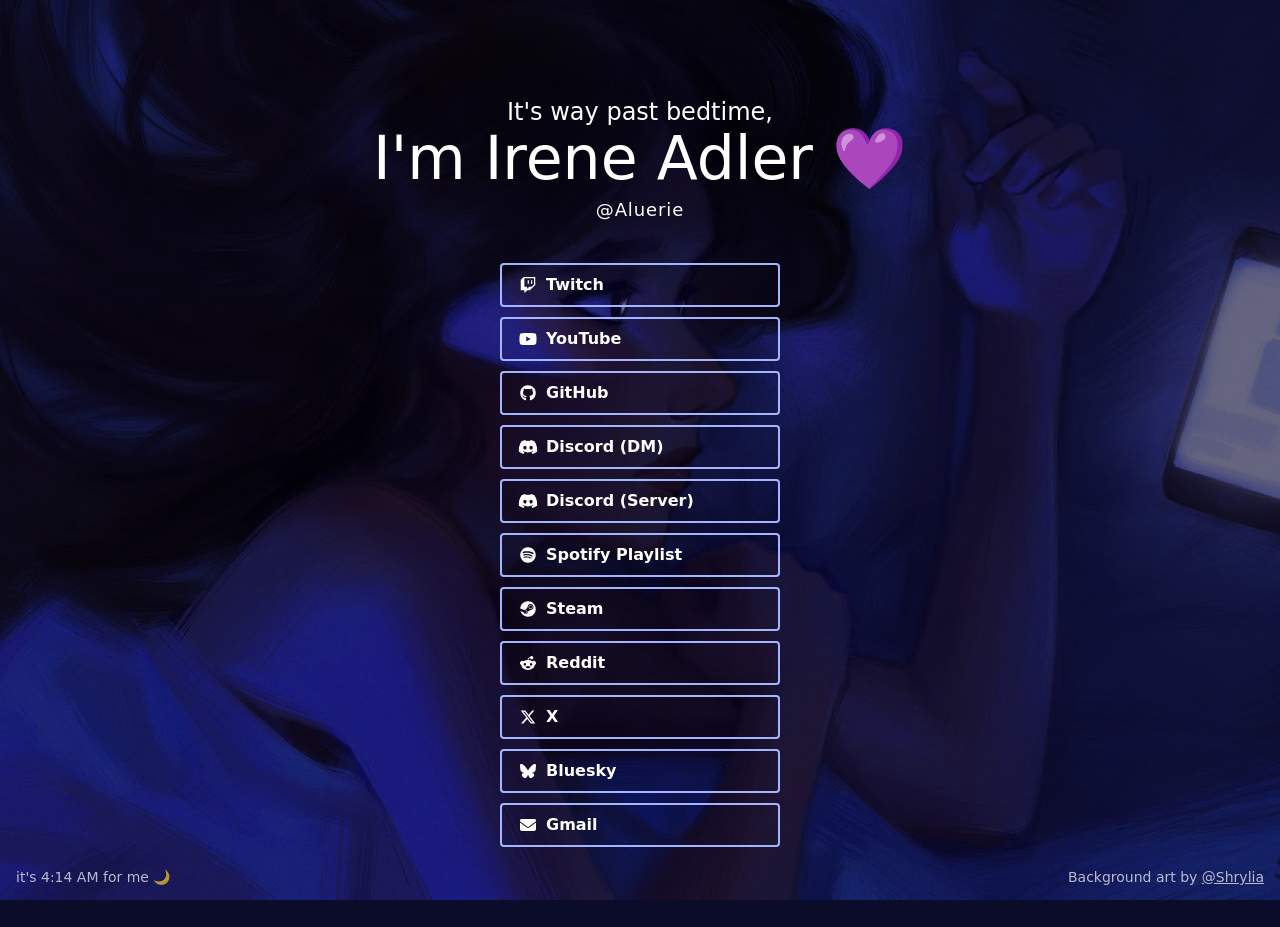
<file: index.html>
<!DOCTYPE html>
<html lang="en">
  <head>
    <meta charset="UTF-8">
    <meta name="viewport" content="width=device-width, initial-scale=1.0">
    <title>Irene Adler 💜 (@Aluerie)</title>
    <meta name="description"
          content="Hello there, I'm Irene Adler 💜 (@Aluerie). Links to my Twitch, GitHub, Discord and more.">
    <meta property="og:type" content="website">
    <meta property="og:url" content="https://aluerie.github.io/">
    <meta property="og:title" content="Hello there, I'm Irene Adler 💜 (@Aluerie)">
    <meta property="og:description" content="Links to my Twitch, GitHub, Discord and more">
    <!-- Link preview image, rendered from .github/og-image.html (see README). -->
    <meta property="og:image" content="https://aluerie.github.io/img/og.jpg">
    <meta property="og:image:width" content="1200">
    <meta property="og:image:height" content="630">
    <meta property="og:image:alt" content="Hello there, I'm Irene Adler 💜 @Aluerie, with Twitch, YouTube, GitHub, Discord, Spotify and Steam links, over art of a girl lying in bed at night lit by her phone">
    <meta name="twitter:card" content="summary_large_image">
    <meta name="twitter:image" content="https://aluerie.github.io/img/og.jpg">
    <meta name="theme-color" content="#6366f1">
    <!-- Discord card shown when the link is posted in Discord.
         Its buttons copy the link list in <main> below: when a link changes, update both.
         Max 5 buttons per row; buttons only accept web links (no mailto:).
         Button logos are custom emojis from img/emojis, given by "id" only: adding their "name" makes Discord drop the buttons.
         Test after pushing: wait ~10 min, then post https://aluerie.github.io/?v=<new number>. -->
    <script id="discord:component-embed" type="application/json">
      {
        "component": {
          "type": 17,
          "accent_color": 6514417,
          "components": [
            {
              "type": 9,
              "components": [
                { "type": 10, "content": "### Hello there, I'm Irene Adler 💜\n-# @Aluerie" },
                { "type": 10, "content": "Links to my Twitch, GitHub, Discord and more" }
              ],
              "accessory": {
                "type": 11,
                "media": { "url": "https://avatars.githubusercontent.com/u/33165440" }
              }
            },
            {
              "type": 12,
              "items": [
                {
                  "media": { "url": "https://aluerie.github.io/img/og.jpg" },
                  "description": "Hello there, I'm Irene Adler 💜 @Aluerie, over art of a girl lying in bed at night lit by her phone"
                }
              ]
            },
            {
              "type": 1,
              "components": [
                { "type": 2, "style": 5, "label": "Twitch", "emoji": { "id": "1574793756203552848" }, "url": "https://www.twitch.tv/irene_adler__" },
                { "type": 2, "style": 5, "label": "YouTube", "emoji": { "id": "1574793792681283694" }, "url": "https://www.youtube.com/@Aluerie" },
                { "type": 2, "style": 5, "label": "GitHub", "emoji": { "id": "1574793669519613992" }, "url": "https://github.com/Aluerie" },
                { "type": 2, "style": 5, "label": "Discord (DM)", "emoji": { "id": "1574793652289409035" }, "url": "https://discord.com/users/312204139751014400" },
                { "type": 2, "style": 5, "label": "Discord (Server)", "emoji": { "id": "1574793652289409035" }, "url": "https://discord.gg/K8FuDeP" }
              ]
            },
            {
              "type": 1,
              "components": [
                { "type": 2, "style": 5, "label": "Spotify Playlist", "emoji": { "id": "1574793719075307520" }, "url": "https://open.spotify.com/playlist/7fVAcuDPLVAUL8555vy8Kz" },
                { "type": 2, "style": 5, "label": "Steam", "emoji": { "id": "1574793738499137707" }, "url": "https://steamcommunity.com/id/dorothy_a/" },
                { "type": 2, "style": 5, "label": "Reddit", "emoji": { "id": "1574793700326899804" }, "url": "https://www.reddit.com/u/Aluerie" },
                { "type": 2, "style": 5, "label": "X", "emoji": { "id": "1574793774050181222" }, "url": "https://x.com/AluerieX" },
                { "type": 2, "style": 5, "label": "Bluesky", "emoji": { "id": "1574793600871571606" }, "url": "https://bsky.app/profile/aluerie.bsky.social" }
              ]
            },
            { "type": 14, "divider": true, "spacing": 1 },
            { "type": 10, "content": "-# ✉️ aluerie@gmail.com · Background art by [@Shrylia](https://x.com/shrylia)" }
          ]
        }
      }
    </script>
    <link rel="icon" type="image/png" href="img/favicon.png">
    <link rel="apple-touch-icon" href="apple-touch-icon.png">
    <link rel="stylesheet" href="css/style.css">
    <script src="js/eggs.js" defer></script>
    <script src="js/hearts.js" defer></script>
    <script src="js/page.js" defer></script>
    <script src="js/status.js" defer></script>
  </head>
  <body>
    <!-- Icons: Font Awesome Free 6.5.2 by @fontawesome - https://fontawesome.com
         License - https://fontawesome.com/license/free (Icons: CC BY 4.0) -->
    <svg class="sprite" aria-hidden="true">
        <symbol id="i-twitch" viewBox="0 0 512 512"><path d="M391.17,103.47H352.54v109.7h38.63ZM285,103H246.37V212.75H285ZM120.83,0,24.31,91.42V420.58H140.14V512l96.53-91.42h77.25L487.69,256V0ZM449.07,237.75l-77.22,73.12H294.61l-67.6,64v-64H140.14V36.58H449.07Z"/></symbol>
        <symbol id="i-youtube" viewBox="0 0 576 512"><path d="M549.655 124.083c-6.281-23.65-24.787-42.276-48.284-48.597C458.781 64 288 64 288 64S117.22 64 74.629 75.486c-23.497 6.322-42.003 24.947-48.284 48.597-11.412 42.867-11.412 132.305-11.412 132.305s0 89.438 11.412 132.305c6.281 23.65 24.787 41.5 48.284 47.821C117.22 448 288 448 288 448s170.78 0 213.371-11.486c23.497-6.321 42.003-24.171 48.284-47.821 11.412-42.867 11.412-132.305 11.412-132.305s0-89.438-11.412-132.305zm-317.51 213.508V175.185l142.739 81.205-142.739 81.201z"/></symbol>
        <symbol id="i-github" viewBox="0 0 496 512"><path d="M165.9 397.4c0 2-2.3 3.6-5.2 3.6-3.3.3-5.6-1.3-5.6-3.6 0-2 2.3-3.6 5.2-3.6 3-.3 5.6 1.3 5.6 3.6zm-31.1-4.5c-.7 2 1.3 4.3 4.3 4.9 2.6 1 5.6 0 6.2-2s-1.3-4.3-4.3-5.2c-2.6-.7-5.5.3-6.2 2.3zm44.2-1.7c-2.9.7-4.9 2.6-4.6 4.9.3 2 2.9 3.3 5.9 2.6 2.9-.7 4.9-2.6 4.6-4.6-.3-1.9-3-3.2-5.9-2.9zM244.8 8C106.1 8 0 113.3 0 252c0 110.9 69.8 205.8 169.5 239.2 12.8 2.3 17.3-5.6 17.3-12.1 0-6.2-.3-40.4-.3-61.4 0 0-70 15-84.7-29.8 0 0-11.4-29.1-27.8-36.6 0 0-22.9-15.7 1.6-15.4 0 0 24.9 2 38.6 25.8 21.9 38.6 58.6 27.5 72.9 20.9 2.3-16 8.8-27.1 16-33.7-55.9-6.2-112.3-14.3-112.3-110.5 0-27.5 7.6-41.3 23.6-58.9-2.6-6.5-11.1-33.3 2.6-67.9 20.9-6.5 69 27 69 27 20-5.6 41.5-8.5 62.8-8.5s42.8 2.9 62.8 8.5c0 0 48.1-33.6 69-27 13.7 34.7 5.2 61.4 2.6 67.9 16 17.7 25.8 31.5 25.8 58.9 0 96.5-58.9 104.2-114.8 110.5 9.2 7.9 17 22.9 17 46.4 0 33.7-.3 75.4-.3 83.6 0 6.5 4.6 14.4 17.3 12.1C428.2 457.8 496 362.9 496 252 496 113.3 383.5 8 244.8 8zM97.2 352.9c-1.3 1-1 3.3.7 5.2 1.6 1.6 3.9 2.3 5.2 1 1.3-1 1-3.3-.7-5.2-1.6-1.6-3.9-2.3-5.2-1zm-10.8-8.1c-.7 1.3.3 2.9 2.3 3.9 1.6 1 3.6.7 4.3-.7.7-1.3-.3-2.9-2.3-3.9-2-.6-3.6-.3-4.3.7zm32.4 35.6c-1.6 1.3-1 4.3 1.3 6.2 2.3 2.3 5.2 2.6 6.5 1 1.3-1.3.7-4.3-1.3-6.2-2.2-2.3-5.2-2.6-6.5-1zm-11.4-14.7c-1.6 1-1.6 3.6 0 5.9 1.6 2.3 4.3 3.3 5.6 2.3 1.6-1.3 1.6-3.9 0-6.2-1.4-2.3-4-3.3-5.6-2z"/></symbol>
        <symbol id="i-discord" viewBox="0 0 640 512"><path d="M524.531,69.836a1.5,1.5,0,0,0-.764-.7A485.065,485.065,0,0,0,404.081,32.03a1.816,1.816,0,0,0-1.923.91,337.461,337.461,0,0,0-14.9,30.6,447.848,447.848,0,0,0-134.426,0,309.541,309.541,0,0,0-15.135-30.6,1.89,1.89,0,0,0-1.924-.91A483.689,483.689,0,0,0,116.085,69.137a1.712,1.712,0,0,0-.788.676C39.068,183.651,18.186,294.69,28.43,404.354a2.016,2.016,0,0,0,.765,1.375A487.666,487.666,0,0,0,176.02,479.918a1.9,1.9,0,0,0,2.063-.676A348.2,348.2,0,0,0,208.12,430.4a1.86,1.86,0,0,0-1.019-2.588,321.173,321.173,0,0,1-45.868-21.853,1.885,1.885,0,0,1-.185-3.126c3.082-2.309,6.166-4.711,9.109-7.137a1.819,1.819,0,0,1,1.9-.256c96.229,43.917,200.41,43.917,295.5,0a1.812,1.812,0,0,1,1.924.233c2.944,2.426,6.027,4.851,9.132,7.16a1.884,1.884,0,0,1-.162,3.126,301.407,301.407,0,0,1-45.89,21.83,1.875,1.875,0,0,0-1,2.611,391.055,391.055,0,0,0,30.014,48.815,1.864,1.864,0,0,0,2.063.7A486.048,486.048,0,0,0,610.7,405.729a1.882,1.882,0,0,0,.765-1.352C623.729,277.594,590.933,167.465,524.531,69.836ZM222.491,337.58c-28.972,0-52.844-26.587-52.844-59.239S193.056,219.1,222.491,219.1c29.665,0,53.306,26.82,52.843,59.239C275.334,310.993,251.924,337.58,222.491,337.58Zm195.38,0c-28.971,0-52.843-26.587-52.843-59.239S388.437,219.1,417.871,219.1c29.667,0,53.307,26.82,52.844,59.239C470.715,310.993,447.538,337.58,417.871,337.58Z"/></symbol>
        <symbol id="i-spotify" viewBox="0 0 496 512"><path d="M248 8C111.1 8 0 119.1 0 256s111.1 248 248 248 248-111.1 248-248S384.9 8 248 8zm100.7 364.9c-4.2 0-6.8-1.3-10.7-3.6-62.4-37.6-135-39.2-206.7-24.5-3.9 1-9 2.6-11.9 2.6-9.7 0-15.8-7.7-15.8-15.8 0-10.3 6.1-15.2 13.6-16.8 81.9-18.1 165.6-16.5 237 26.2 6.1 3.9 9.7 7.4 9.7 16.5s-7.1 15.4-15.2 15.4zm26.9-65.6c-5.2 0-8.7-2.3-12.3-4.2-62.5-37-155.7-51.9-238.6-29.4-4.8 1.3-7.4 2.6-11.9 2.6-10.7 0-19.4-8.7-19.4-19.4s5.2-17.8 15.5-20.7c27.8-7.8 56.2-13.6 97.8-13.6 64.9 0 127.6 16.1 177 45.5 8.1 4.8 11.3 11 11.3 19.7-.1 10.8-8.5 19.5-19.4 19.5zm31-76.2c-5.2 0-8.4-1.3-12.9-3.9-71.2-42.5-198.5-52.7-280.9-29.7-3.6 1-8.1 2.6-12.9 2.6-13.2 0-23.3-10.3-23.3-23.6 0-13.6 8.4-21.3 17.4-23.9 35.2-10.3 74.6-15.2 117.5-15.2 73 0 149.5 15.2 205.4 47.8 7.8 4.5 12.9 10.7 12.9 22.6 0 13.6-11 23.3-23.2 23.3z"/></symbol>
        <symbol id="i-steam" viewBox="0 0 496 512"><path d="M496 256c0 137-111.2 248-248.4 248-113.8 0-209.6-76.3-239-180.4l95.2 39.3c6.4 32.1 34.9 56.4 68.9 56.4 39.2 0 71.9-32.4 70.2-73.5l84.5-60.2c52.1 1.3 95.8-40.9 95.8-93.5 0-51.6-42-93.5-93.7-93.5s-93.7 42-93.7 93.5v1.2L176.6 279c-15.5-.9-30.7 3.4-43.5 12.1L0 236.1C10.2 108.4 117.1 8 247.6 8 384.8 8 496 119 496 256zM155.7 384.3l-30.5-12.6a52.79 52.79 0 0 0 27.2 25.8c26.9 11.2 57.8-1.6 69-28.4 5.4-13 5.5-27.3.1-40.3-5.4-13-15.5-23.2-28.5-28.6-12.9-5.4-26.7-5.2-38.9-.6l31.5 13c19.8 8.2 29.2 30.9 20.9 50.7-8.3 19.9-31 29.2-50.8 21zm173.8-129.9c-34.4 0-62.4-28-62.4-62.3s28-62.3 62.4-62.3 62.4 28 62.4 62.3-27.9 62.3-62.4 62.3zm.1-15.6c25.9 0 46.9-21 46.9-46.8 0-25.9-21-46.8-46.9-46.8s-46.9 21-46.9 46.8c.1 25.8 21.1 46.8 46.9 46.8z"/></symbol>
        <symbol id="i-reddit-alien" viewBox="0 0 512 512"><path d="M373 138.6c-25.2 0-46.3-17.5-51.9-41l0 0c-30.6 4.3-54.2 30.7-54.2 62.4l0 .2c47.4 1.8 90.6 15.1 124.9 36.3c12.6-9.7 28.4-15.5 45.5-15.5c41.3 0 74.7 33.4 74.7 74.7c0 29.8-17.4 55.5-42.7 67.5c-2.4 86.8-97 156.6-213.2 156.6S45.5 410.1 43 323.4C17.6 311.5 0 285.7 0 255.7c0-41.3 33.4-74.7 74.7-74.7c17.2 0 33 5.8 45.7 15.6c34-21.1 76.8-34.4 123.7-36.4l0-.3c0-44.3 33.7-80.9 76.8-85.5C325.8 50.2 347.2 32 373 32c29.4 0 53.3 23.9 53.3 53.3s-23.9 53.3-53.3 53.3zM157.5 255.3c-20.9 0-38.9 20.8-40.2 47.9s17.1 38.1 38 38.1s36.6-9.8 37.8-36.9s-14.7-49.1-35.7-49.1zM395 303.1c-1.2-27.1-19.2-47.9-40.2-47.9s-36.9 22-35.7 49.1c1.2 27.1 16.9 36.9 37.8 36.9s39.3-11 38-38.1zm-60.1 70.8c1.5-3.6-1-7.7-4.9-8.1c-23-2.3-47.9-3.6-73.8-3.6s-50.8 1.3-73.8 3.6c-3.9 .4-6.4 4.5-4.9 8.1c12.9 30.8 43.3 52.4 78.7 52.4s65.8-21.6 78.7-52.4z"/></symbol>
        <symbol id="i-x-twitter" viewBox="0 0 512 512"><path d="M389.2 48h70.6L305.6 224.2 487 464H345L233.7 318.6 106.5 464H35.8L200.7 275.5 26.8 48H172.4L272.9 180.9 389.2 48zM364.4 421.8h39.1L151.1 88h-42L364.4 421.8z"/></symbol>
        <!-- From Font Awesome Free 6.7.2 (6.5.2 has no Bluesky logo). -->
        <symbol id="i-bluesky" viewBox="0 0 512 512"><path d="M111.8 62.2C170.2 105.9 233 194.7 256 242.4c23-47.6 85.8-136.4 144.2-180.2c42.1-31.6 110.3-56 110.3 21.8c0 15.5-8.9 130.5-14.1 149.2C478.2 298 412 314.6 353.1 304.5c102.9 17.5 129.1 75.5 72.5 133.5c-107.4 110.2-154.3-27.6-166.3-62.9l0 0c-1.7-4.9-2.6-7.8-3.3-7.8s-1.6 3-3.3 7.8l0 0c-12 35.3-59 173.1-166.3 62.9c-56.5-58-30.4-116 72.5-133.5C100 314.6 33.8 298 15.7 233.1C10.4 214.4 1.5 99.4 1.5 83.9c0-77.8 68.2-53.4 110.3-21.8z"/></symbol>
        <symbol id="i-envelope" viewBox="0 0 512 512"><path d="M48 64C21.5 64 0 85.5 0 112c0 15.1 7.1 29.3 19.2 38.4L236.8 313.6c11.4 8.5 27 8.5 38.4 0L492.8 150.4c12.1-9.1 19.2-23.3 19.2-38.4c0-26.5-21.5-48-48-48H48zM0 176V384c0 35.3 28.7 64 64 64H448c35.3 0 64-28.7 64-64V176L294.4 339.2c-22.8 17.1-54 17.1-76.8 0L0 176z"/></symbol>
    </svg>
    <main>
      <p class="greeting">Hello there,</p>
      <h1>I'm Irene Adler <span class="heart-egg">💜</span></h1>
      <button class="handle" type="button" title="Copy handle">@Aluerie</button>
      <!-- These links are repeated in the Discord card JSON in <head>: when a link changes, update both.
           A new button needs a brand-* class in css/style.css and, if it's a new logo, an icon <symbol> above. -->
      <ul>
        <li>
          <a class="link-btn brand-twitch" href="https://www.twitch.tv/irene_adler__">
            <svg class="icon" aria-hidden="true"><use href="#i-twitch"/></svg><span>Twitch</span></a>
        </li>
        <li>
          <a class="link-btn brand-youtube" href="https://www.youtube.com/@Aluerie">
            <svg class="icon" aria-hidden="true"><use href="#i-youtube"/></svg><span>YouTube</span></a>
        </li>
        <li>
          <a class="link-btn brand-github" href="https://github.com/Aluerie">
            <svg class="icon" aria-hidden="true"><use href="#i-github"/></svg><span>GitHub</span></a>
        </li>
        <li>
          <a class="link-btn brand-discord" href="https://discord.com/users/312204139751014400">
            <svg class="icon" aria-hidden="true"><use href="#i-discord"/></svg><span>Discord (DM)</span></a>
        </li>
        <li>
          <a class="link-btn brand-discord" href="https://discord.gg/K8FuDeP">
            <svg class="icon" aria-hidden="true"><use href="#i-discord"/></svg><span>Discord (Server)</span></a>
        </li>
        <li>
          <a class="link-btn brand-spotify" href="https://open.spotify.com/playlist/7fVAcuDPLVAUL8555vy8Kz">
            <svg class="icon" aria-hidden="true"><use href="#i-spotify"/></svg><span>Spotify Playlist</span></a>
        </li>
        <li>
          <a class="link-btn brand-steam" href="https://steamcommunity.com/id/dorothy_a/">
            <svg class="icon" aria-hidden="true"><use href="#i-steam"/></svg><span>Steam</span></a>
        </li>
        <li>
          <a class="link-btn brand-reddit" href="https://www.reddit.com/u/Aluerie">
            <svg class="icon" aria-hidden="true"><use href="#i-reddit-alien"/></svg><span>Reddit</span></a>
        </li>
        <li>
          <a class="link-btn brand-x" href="https://x.com/AluerieX">
            <svg class="icon" aria-hidden="true"><use href="#i-x-twitter"/></svg><span>X</span></a>
        </li>
        <li>
          <a class="link-btn brand-bluesky" href="https://bsky.app/profile/aluerie.bsky.social">
            <svg class="icon" aria-hidden="true"><use href="#i-bluesky"/></svg><span>Bluesky</span></a>
        </li>
        <li>
          <a class="link-btn brand-email" href="mailto:aluerie@gmail.com">
            <svg class="icon" aria-hidden="true"><use href="#i-envelope"/></svg><span>Gmail</span></a>
        </li>
      </ul>
    </main>
    <p class="my-time" hidden></p>
    <footer>
      Background art by <a href="https://x.com/shrylia">@Shrylia</a>
    </footer>
  </body>
</html>
</file>
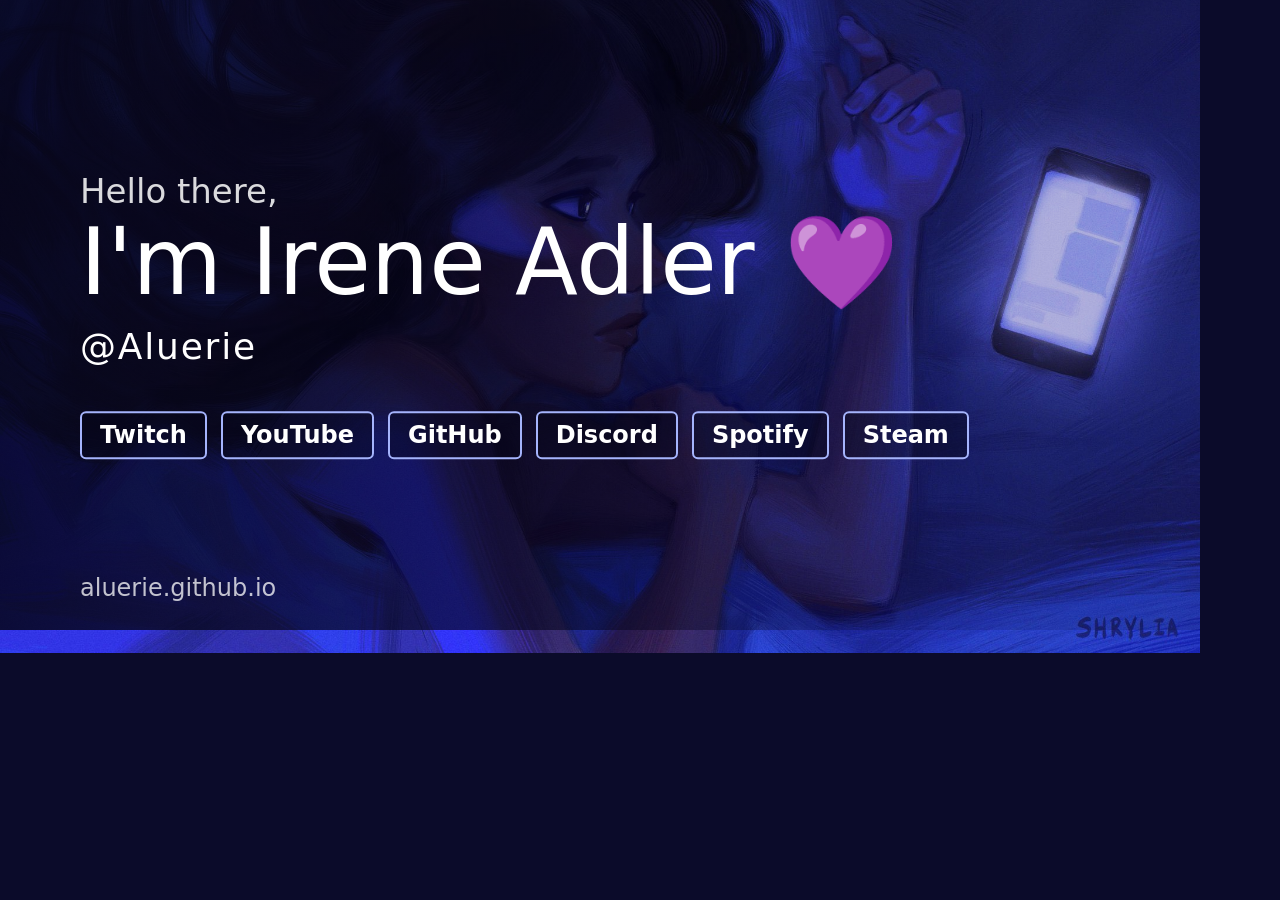
<file: .github/og-image.html>
<!DOCTYPE html>
<!-- Source for img/og.jpg, the link preview image (1200×630). See the README for how to render it. -->
<html lang="en">
  <head>
    <meta charset="UTF-8">
    <title>Link preview image</title>
    <style>
      html, body {
        margin: 0;
        width: 1200px;
        height: 630px;
        overflow: hidden;
      }

      body {
        position: relative;
        font-family: "Segoe UI", ui-sans-serif, system-ui, sans-serif, "Segoe UI Emoji";
        color: #fff;
        background: #0b0b2a url("../img/background.jpg") center / cover no-repeat;
      }

      /* Darken the left side, where the text goes, and fade into the art on the right. */
      body::before {
        content: "";
        position: absolute;
        inset: 0;
        background: linear-gradient(90deg, rgba(5, 5, 25, 0.85) 0%, rgba(5, 5, 25, 0.6) 45%, rgba(5, 5, 25, 0.15) 75%);
      }

      .card {
        position: absolute;
        left: 80px;
        top: 50%;
        transform: translateY(-50%);
      }

      .hello {
        margin: 0;
        font-size: 34px;
        opacity: 0.85;
      }

      h1 {
        margin: 4px 0 0;
        font-size: 92px;
        font-weight: 400;
        line-height: 1.05;
        white-space: nowrap;
      }

      .handle {
        margin: 14px 0 0;
        font-size: 36px;
        letter-spacing: 0.05em;
      }

      .links {
        display: flex;
        gap: 14px;
        margin-top: 44px;
      }

      .links span {
        padding: 8px 18px;
        border: 2px solid #a5b4fc;
        border-radius: 6px;
        background: rgba(5, 5, 25, 0.45);
        font-size: 24px;
        font-weight: 600;
      }

      /* Bottom left: the artist's signature is in the bottom-right corner. */
      .url {
        position: absolute;
        left: 80px;
        bottom: 28px;
        font-size: 24px;
        opacity: 0.75;
      }
    </style>
  </head>
  <body>
    <div class="card">
      <p class="hello">Hello there,</p>
      <h1>I'm Irene Adler 💜</h1>
      <p class="handle">@Aluerie</p>
      <div class="links">
        <span>Twitch</span><span>YouTube</span><span>GitHub</span><span>Discord</span><span>Spotify</span><span>Steam</span>
      </div>
    </div>
    <div class="url">aluerie.github.io</div>
  </body>
</html>
</file>
<file: css/style.css>
:root {
    --accent: #6366f1;
    --accent-light: #a5b4fc;
}

*,
*::before,
*::after {
    box-sizing: border-box;
}

body {
    margin: 0;
    /* Extra room at the bottom so the last button scrolls clear of the fixed clock / song / credit lines. */
    padding: 6rem 1rem 5rem;
    font-family: ui-sans-serif, system-ui, sans-serif, "Apple Color Emoji", "Segoe UI Emoji", "Segoe UI Symbol", "Noto Color Emoji";
    line-height: 1.5;
    color: #fff;
    background-color: #0b0b2a;
    background-image: linear-gradient(rgba(0, 0, 0, 0.5), rgba(0, 0, 0, 0.5)), url('../img/background.jpg');
    /* Browsers that understand this load the smaller WebP; older ones keep the JPG above. */
    background-image: linear-gradient(rgba(0, 0, 0, 0.5), rgba(0, 0, 0, 0.5)),
        image-set(url('../img/background.webp') type('image/webp'), url('../img/background.jpg') type('image/jpeg'));
    background-position: center;
    background-size: cover;
    background-repeat: no-repeat;
    background-attachment: fixed;
    min-height: 100vh;
    user-select: none;
    -webkit-user-select: none;
}

main {
    text-align: center;
}

p,
h1,
ul {
    margin: 0;
}

.greeting {
    font-size: 1.5rem;
    line-height: 2rem;
}

h1 {
    font-size: clamp(2.25rem, 9vw, 3.75rem);
    font-weight: normal;
    line-height: 1;
}

.handle {
    margin-top: 0.5rem;
    padding: 0 0.25rem;
    border: 0;
    border-radius: 0.25rem;
    background: none;
    color: inherit;
    font: inherit;
    font-size: 1.125rem;
    letter-spacing: 0.05em;
    cursor: pointer;
}

.handle:hover {
    color: var(--accent-light);
}

.handle:focus-visible {
    outline: 2px solid var(--accent-light);
    outline-offset: 2px;
}

/* "it's 1:52 AM for me 🌙" in the bottom-left corner, opposite the art credit. */
.my-time {
    position: fixed;
    left: 1rem;
    bottom: calc(0.75rem + env(safe-area-inset-bottom, 0px));
    margin: 0;
    font-size: 0.875rem;
    opacity: 0.7;
}

/* "🎵 Небо · SadSvit" just above the clock while I'm listening to something. */
.now-playing {
    position: fixed;
    left: 1rem;
    bottom: calc(2.15rem + env(safe-area-inset-bottom, 0px));
    max-width: calc(100vw - 2rem);
    margin: 0;
    overflow: hidden;
    font-size: 0.875rem;
    white-space: nowrap;
    text-overflow: ellipsis;
    opacity: 0.7;
}

/* Twitch button while the stream is live: a pulsing glow and a LIVE badge. */
.link-btn.is-live {
    border-color: #a970ff;
    box-shadow: 0 0 14px rgba(169, 112, 255, 0.6);
}

.live-badge {
    margin-left: auto;
    padding: 0 0.4rem;
    border-radius: 0.25rem;
    background: #e91916;
    font-size: 0.75rem;
    letter-spacing: 0.05em;
    line-height: 1.4;
}

@keyframes live-pulse {
    50% { box-shadow: 0 0 26px rgba(169, 112, 255, 0.95); }
}

@media (prefers-reduced-motion: no-preference) {
    .link-btn.is-live {
        animation: live-pulse 2s ease-in-out infinite;
    }
}

ul {
    list-style: none;
    padding: 0;
    margin-top: 2.5rem;
}

li {
    margin-bottom: 10px;
}

li:last-child {
    margin-bottom: 0;
}

.link-btn {
    display: inline-flex;
    align-items: center;
    gap: 0.5rem;
    min-width: 280px;
    padding: 0.5rem 1rem;
    border: 2px solid var(--accent-light);
    border-radius: 0.25rem;
    color: inherit;
    font-weight: bold;
    text-decoration: none;
    -webkit-user-drag: none;
    transition: background-color 0.2s, box-shadow 0.2s;
}

.link-btn-center {
    justify-content: center;
}

button.link-btn {
    background: none;
    font: inherit;
    font-weight: bold;
    cursor: pointer;
}

.link-btn .icon {
    width: 1.25em;
    height: 1em;
    flex-shrink: 0;
    fill: currentColor;
    transition: color 0.2s;
}

.link-btn:hover {
    background-color: rgba(99, 102, 241, 0.3);
    box-shadow: 0 0 18px rgba(99, 102, 241, 0.6);
}

/* Logo colour each button turns to on hover. */
.brand-twitch { --brand: #a970ff; }
.brand-youtube { --brand: #ff0033; }
.brand-github { --brand: #ffffff; }
.brand-discord { --brand: #5865f2; }
.brand-spotify { --brand: #1ed760; }
.brand-steam { --brand: #66c0f4; }
.brand-reddit { --brand: #ff4500; }
.brand-x { --brand: #ffffff; }
.brand-bluesky { --brand: #1185fe; }
.brand-email { --brand: #ea4335; }

/* Holds the icon shapes; never shown itself. */
.sprite {
    position: absolute;
    width: 0;
    height: 0;
}

.link-btn:hover .icon {
    color: var(--brand, currentColor);
}

/* Fade the page in piece by piece when it opens. */
@keyframes rise {
    from {
        opacity: 0;
        transform: translateY(8px);
    }
}

@media (prefers-reduced-motion: no-preference) {
    .greeting,
    h1,
    .handle,
    li {
        animation: rise 0.5s ease-out both;
    }

    h1 { animation-delay: 80ms; }
    .handle { animation-delay: 160ms; }
    li:nth-child(1) { animation-delay: 240ms; }
    li:nth-child(2) { animation-delay: 300ms; }
    li:nth-child(3) { animation-delay: 360ms; }
    li:nth-child(4) { animation-delay: 420ms; }
    li:nth-child(5) { animation-delay: 480ms; }
    li:nth-child(6) { animation-delay: 540ms; }
    li:nth-child(7) { animation-delay: 600ms; }
    li:nth-child(8) { animation-delay: 660ms; }
    li:nth-child(9) { animation-delay: 720ms; }
    li:nth-child(10) { animation-delay: 780ms; }
    li:nth-child(11) { animation-delay: 840ms; }
}

.link-btn:focus-visible {
    outline: 2px solid var(--accent-light);
    outline-offset: 2px;
}

.heart {
    position: fixed;
    z-index: 10;
    pointer-events: none;
    user-select: none;
    line-height: 1;
}

/* Read by screen readers, invisible on screen. */
.visually-hidden {
    position: absolute;
    width: 1px;
    height: 1px;
    overflow: hidden;
    clip-path: inset(50%);
    white-space: nowrap;
}

/* Pop-up notifications used by the easter eggs: a stack in the top-right corner. */
.toasts {
    position: fixed;
    top: calc(1rem + env(safe-area-inset-top, 0px));
    right: 1rem;
    z-index: 30;
    width: min(23rem, calc(100vw - 2rem));
    transition: height 0.3s;
}

.toast {
    position: absolute;
    top: 0;
    right: 0;
    left: 0;
    overflow: hidden;
    padding: 0.75rem 1rem;
    border: 1px solid rgba(165, 180, 252, 0.35);
    border-radius: 0.875rem;
    background: rgba(17, 17, 48, 0.92);
    -webkit-backdrop-filter: blur(12px);
    backdrop-filter: blur(12px);
    box-shadow: 0 8px 30px rgba(0, 0, 0, 0.45);
    cursor: pointer;
    transform-origin: top center;
    transition: transform 0.3s ease, opacity 0.3s, height 0.3s ease, color 0.3s;
}

/* Cards behind the front one only show their edge, so hide their text. */
.toast.behind {
    color: transparent;
}

.toast.behind .toast-app {
    opacity: 0;
}

.toast.entering {
    opacity: 0 !important;
    transform: translateX(110%) !important;
}

.toast.leaving {
    opacity: 0 !important;
    transform: translateX(110%) !important;
    pointer-events: none;
}

/* Header row, like a phone notification: [icon] App name ........ now */
.toast-app {
    display: flex;
    align-items: center;
    gap: 0.5rem;
    margin-bottom: 0.35rem;
    font-size: 0.8rem;
    transition: opacity 0.3s;
}

.toast-app-name,
.toast-time {
    opacity: 0.7;
}

.toast-time {
    margin-left: auto;
}

.toast-icon {
    display: inline-flex;
    flex-shrink: 0;
    align-items: center;
    justify-content: center;
    width: 1.5rem;
    height: 1.5rem;
    border-radius: 0.375rem;
    font-size: 0.95rem;
    line-height: 1;
}

.toast-icon svg {
    width: 0.95rem;
    height: 0.95rem;
    fill: #fff;
}

.toast-title {
    font-weight: bold;
}

.toast-media {
    display: flex;
    align-items: center;
    gap: 0.75rem;
}

.toast-image {
    width: 3.5rem;
    height: 3.5rem;
    flex-shrink: 0;
    border-radius: 0.375rem;
    object-fit: cover;
    transition: opacity 0.3s;
}

/* 16:9, for video thumbnails. */
.toast-image.wide {
    width: 6rem;
    height: 3.375rem;
}

/* Cards behind the front one hide their picture like they hide their text. */
.toast.behind .toast-image {
    opacity: 0;
}

/* Invisible click target over the phone in the background art. */
.phone-spot {
    position: fixed;
    z-index: 1;
    border-radius: 1rem;
    cursor: pointer;
}

/* "Incoming notification": the phone lights up, and shakes unless motion is reduced. */
@keyframes phone-glow {
    0%, 100% {
        background: transparent;
        box-shadow: none;
    }
    50% {
        background: rgba(210, 220, 255, 0.06);
        box-shadow: 0 0 24px 4px rgba(190, 200, 255, 0.3);
    }
}

@keyframes phone-shake {
    0%, 50%, 100% { transform: rotate(0); }
    15%, 35% { transform: rotate(-1.5deg); }
    25% { transform: rotate(1.5deg); }
}

.phone-spot.buzz {
    animation: phone-glow 2.4s ease-in-out;
}

@media (prefers-reduced-motion: no-preference) {
    .phone-spot.buzz {
        animation: phone-glow 2.4s ease-in-out, phone-shake 0.8s ease-in-out;
    }
}

/* 404 mini-game. */
.catch-heart {
    position: fixed;
    top: 0;
    z-index: 15;
    padding: 0.5rem;
    border: 0;
    background: none;
    font-size: 2.25rem;
    line-height: 1;
    cursor: pointer;
    touch-action: manipulation;
    transition: opacity 0.25s, scale 0.25s;
}

.catch-heart.popped {
    opacity: 0;
    scale: 1.8;
    pointer-events: none;
}

.hud {
    position: fixed;
    top: calc(1rem + env(safe-area-inset-top, 0px));
    left: 50%;
    z-index: 20;
    transform: translateX(-50%);
    font-size: 1.25rem;
    font-weight: bold;
    white-space: pre;
}

@keyframes ouch {
    25% { box-shadow: inset 0 0 120px rgba(239, 68, 68, 0.6); }
}

body.ouch {
    animation: ouch 0.4s;
}

@media (prefers-reduced-motion: reduce) {
    .toasts,
    .toast,
    .toast-app,
    .catch-heart {
        transition: none;
    }
}

footer {
    position: fixed;
    right: 1rem;
    bottom: calc(0.75rem + env(safe-area-inset-bottom, 0px));
    font-size: 0.875rem;
    opacity: 0.7;
}

footer a {
    color: inherit;
}

footer a:hover,
footer a:focus-visible {
    color: var(--accent-light);
}
</file>
